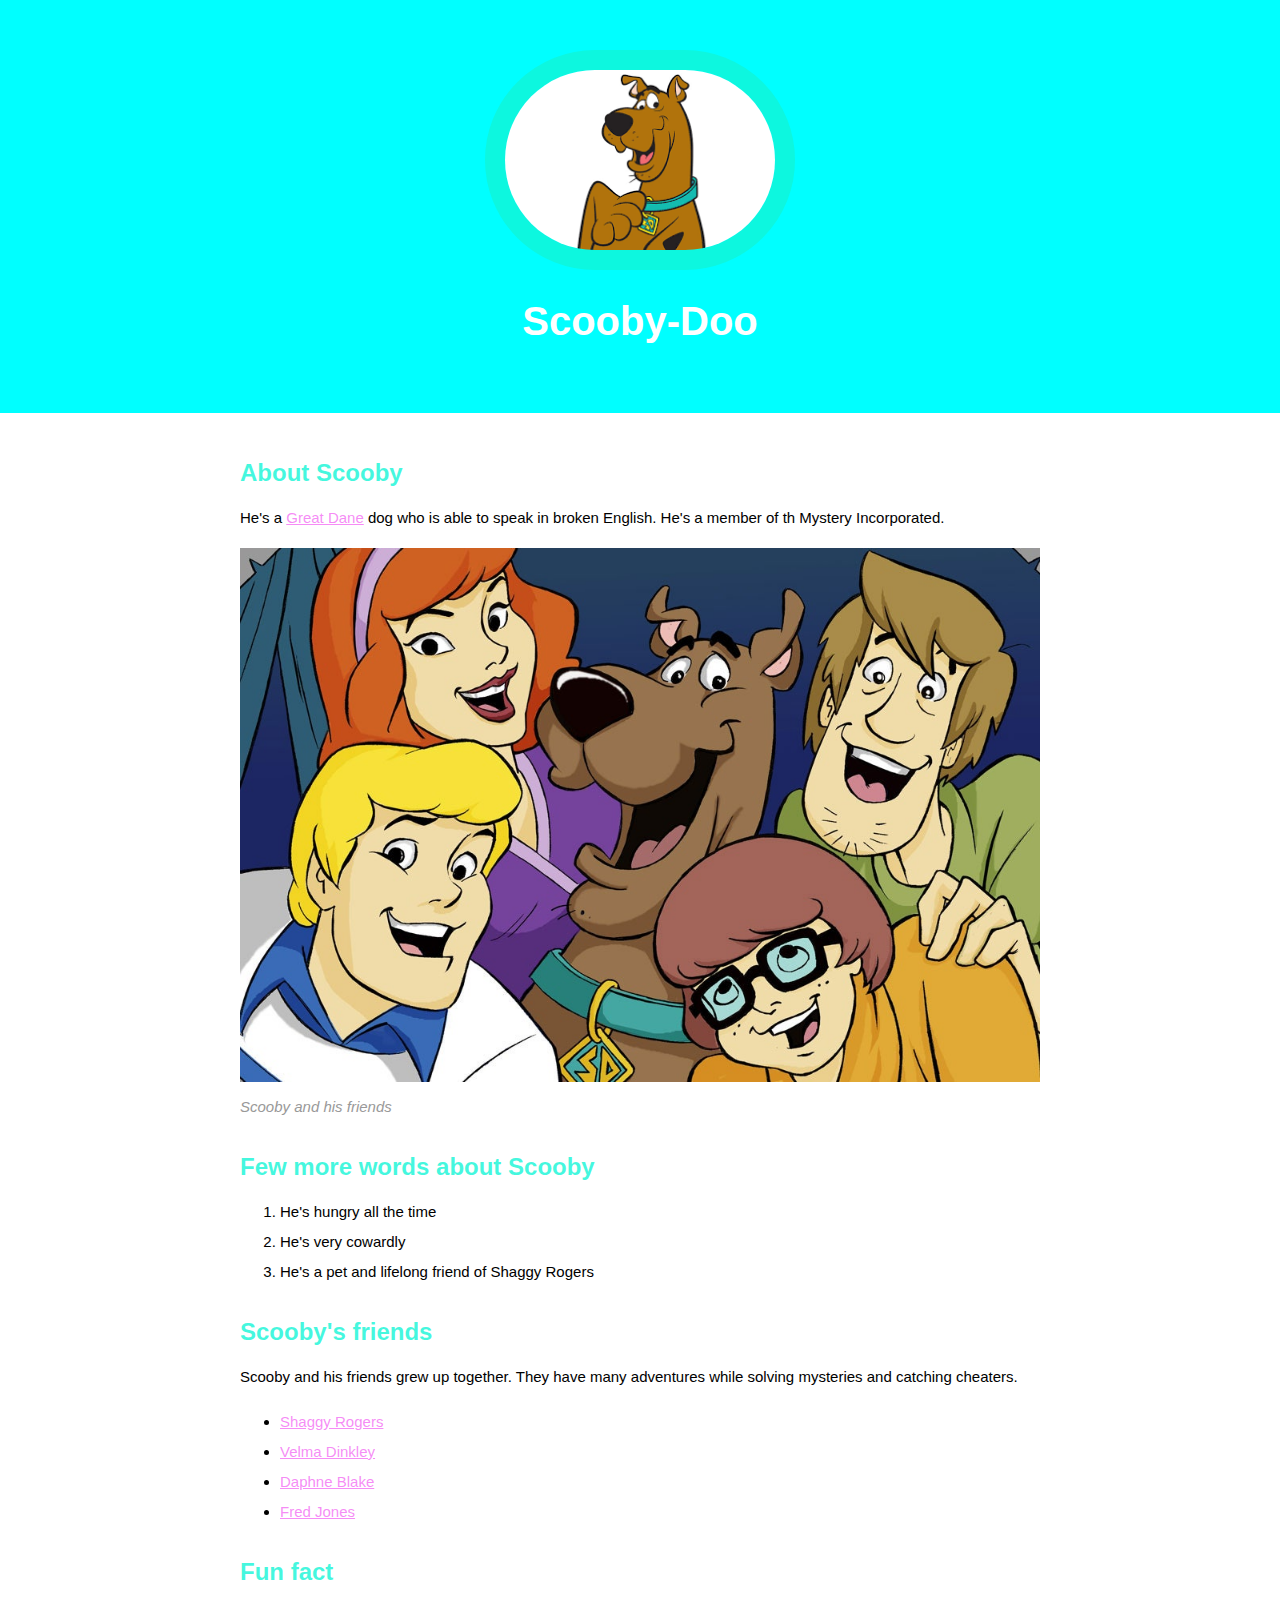
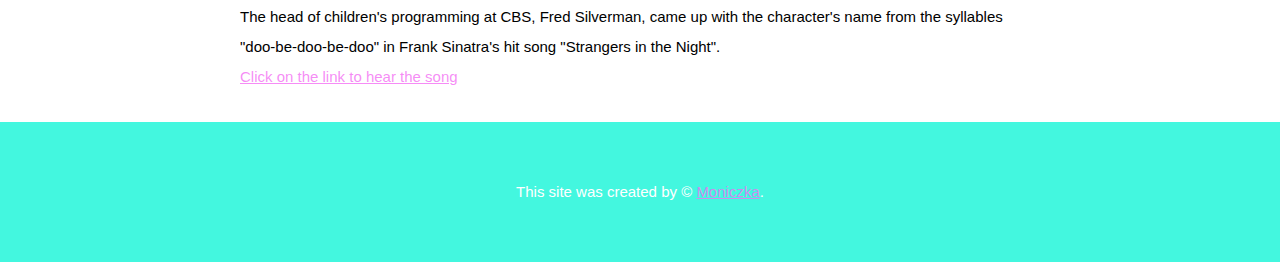
<file: index.html>
<!DOCTYPE html>
<html>
<head>
    <title>Scooby-Doo</title>
    <link rel="icon" href="imgg/sco.jpeg">
    <link rel="stylesheet" type="text/css" href="css/hero.css">
</head> 
<body>
      <!-- header element -->
    <header>
        <img src="imgg/sco.jpeg">
        <h1>Scooby-Doo</h1>
    </header>

    <!-- main element -->
    <main>
        <h2>About Scooby</h2>
        <p>He's a <a target="_blank" href="https://en.wikipedia.org/wiki/Great_Dane">Great Dane</a> dog who is able to speak in broken English. He's a member of th Mystery Incorporated.</p>
        <img src="imgg/crew.jpg">
        <p class="caption">Scooby and his friends</p>
        <h2>Few more words about Scooby</h2>
        <ol>
            <li>He's hungry all the time</li>
            <li>He's very cowardly</li>
            <li>He's a pet and lifelong friend of Shaggy Rogers</li>
        </ol>
        <h2>Scooby's friends</h2>
        <p>Scooby and his friends grew up together. They have many adventures while solving mysteries and catching cheaters.</p>
        <ul>
            <li><a target="_blank" href="https://scoobydoo.fandom.com/wiki/Shaggy_Rogers">Shaggy Rogers</a></li>
            <li><a target="_blank" href="https://scoobydoo.fandom.com/wiki/Velma_Dinkley">Velma Dinkley</a></li>
            <li><a target="_blank" href="https://scoobydoo.fandom.com/wiki/Daphne_Blake">Daphne Blake</a></li>
            <li><a target="_blank" href="https://scoobydoo.fandom.com/wiki/Fred_Jones">Fred Jones</a></li>
        </ul>
        <h2>Fun fact</h2>
        <p>The head of children's programming at CBS, Fred Silverman, came up with the character's name from the syllables "doo-be-doo-be-doo" in Frank Sinatra's hit song "Strangers in the Night". <br>
        <a target="_blank" href="https://www.youtube.com/watch?v=ZwAERaRUsp0">Click on the link to hear the song</a></p>

    </main>

    <footer>
        <p>This site was created by &copy; <a target="_blank" href="https://www.instagram.com/m.onik4/">Moniczka</a>.</p> 
    </footer>
</body>   
</html>
</file>
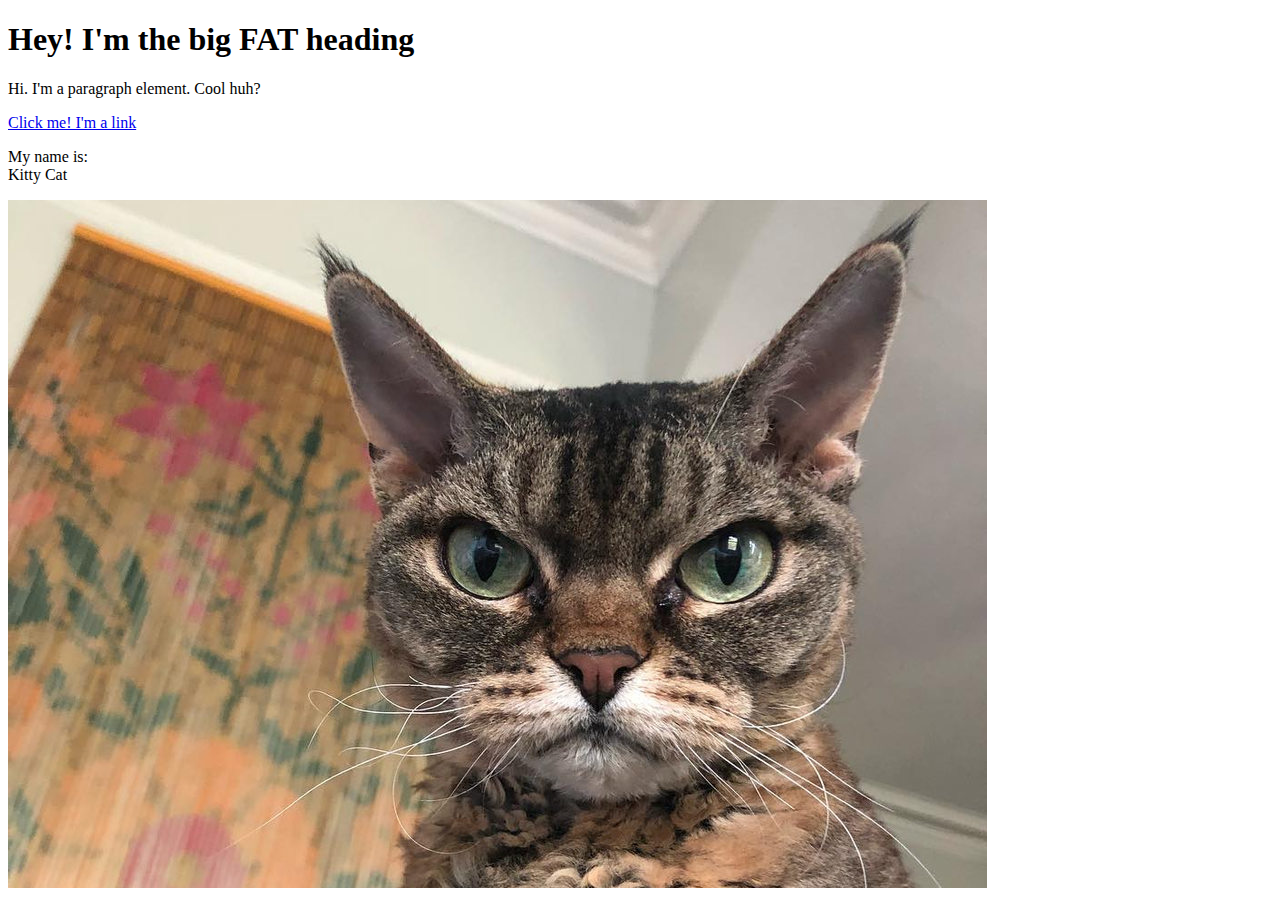
<file: test.html>
<!DOCTYPE html>
<html>
<head>
    <title>Test page</title>
</head> 
<body>  
    <h1>Hey! I'm the big FAT heading</h1>
    <p>Hi. I'm a paragraph element. Cool huh?</p>
    <a href="https://google.com" target="_blank" title="Let's go to Google">Click me! I'm a link</a>
    <p>My name is:<br>
    Kitty Cat</p>
    <img src="img/kot.jpeg" alt="">
</body> 
</html>
</file>
<file: css/hero.css>
body{
 margin: 0;  
 font-family: 'Lucida Sans', 'Lucida Sans Regular', 'Lucida Grande', 'Lucida Sans Unicode', Geneva, Verdana, sans-serif;
 font-size: 15px;
 line-height: 30px;
}

header{
    background-color: aqua;
    text-align: center;
    padding-top: 50px;
    padding-bottom: 50px;
}

header h1{ 
    color: white;
    font-size: 40px;
}

header img{
    border-radius: 170px;
    width: 270px;
    border: 20px solid rgba(17, 245, 214, 0.788);
}

main{
    max-width: 800px;
    margin: 0 auto;
    padding: 15px;
}

main img{
    max-width: 100%;
}

h2{
    font-size: 24px;
    color: rgba(17, 245, 214, 0.788);
    margin: 30px 0 10px;
}

a{
    color: rgba(243, 109, 243, 0.788);
}
a:hover{
    color: rgba(17, 245, 214, 0.788);
}

footer{
    color: white;
    text-align: center;
    background-color: rgba(17, 245, 214, 0.788);
    padding: 40px;

}

p.caption{
    color: #999999;
    font-style: italic;
    margin-top: 0;
}
</file>
